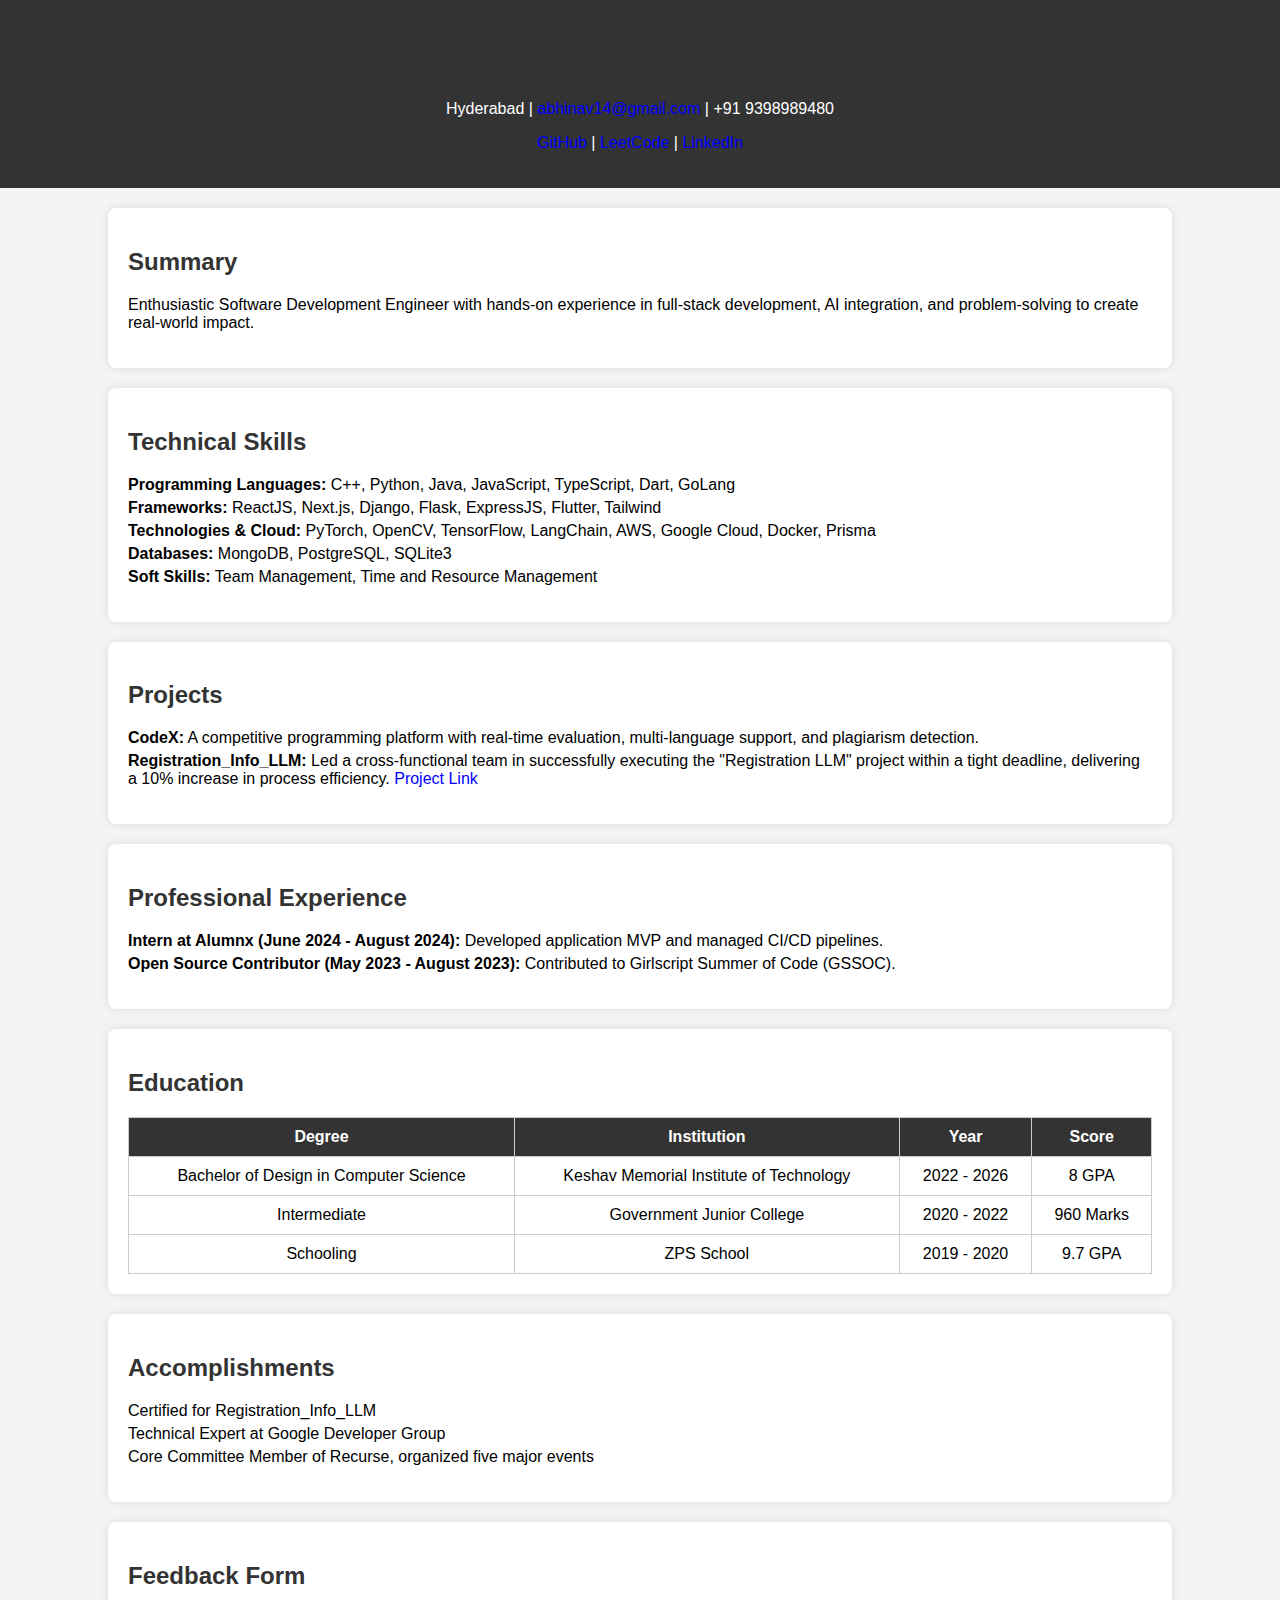
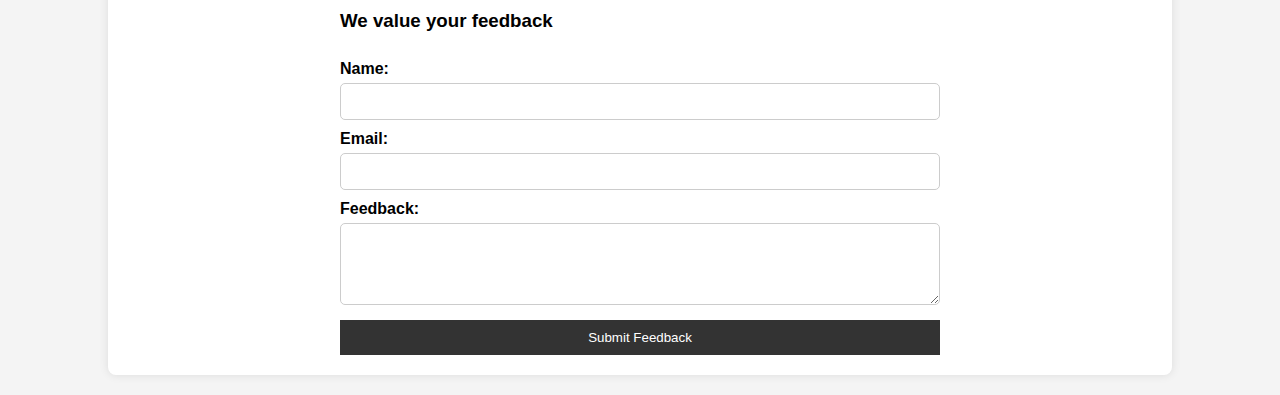
<file: index.html>
<!DOCTYPE html>
<html lang="en">
<head>
    <meta charset="UTF-8">
    <meta name="viewport" content="width=device-width, initial-scale=1.0">
    <title>R ABHINAV - Portfolio & Feedback</title>
    <link rel="stylesheet" href="styles.css">
</head>
<body>

    <header>
        <h1>R ABHINAV</h1>
        <p>Hyderabad | <a href="mailto:abhinav14@gmail.com">abhinav14@gmail.com</a> | +91 9398989480</p>
        <p>
            <a href="http://www.github.com/ishaq67">GitHub</a> | 
            <a href="https://leetcode.com/u/ishaq67/">LeetCode</a> | 
            <a href="https://www.linkedin.com/in/ishaq67">LinkedIn</a>
        </p>
    </header>

    <section>
        <h2>Summary</h2>
        <p>Enthusiastic Software Development Engineer with hands-on experience in full-stack development, AI integration, and problem-solving to create real-world impact.</p>
    </section>

    <section>
        <h2>Technical Skills</h2>
        <ul>
            <li><strong>Programming Languages:</strong> C++, Python, Java, JavaScript, TypeScript, Dart, GoLang</li>
            <li><strong>Frameworks:</strong> ReactJS, Next.js, Django, Flask, ExpressJS, Flutter, Tailwind</li>
            <li><strong>Technologies & Cloud:</strong> PyTorch, OpenCV, TensorFlow, LangChain, AWS, Google Cloud, Docker, Prisma</li>
            <li><strong>Databases:</strong> MongoDB, PostgreSQL, SQLite3</li>
            <li><strong>Soft Skills:</strong> Team Management, Time and Resource Management</li>
        </ul>
    </section>

    <section>
        <h2>Projects</h2>
        <ul>
            <li><strong>CodeX:</strong> A competitive programming platform with real-time evaluation, multi-language support, and plagiarism detection.</li>
            <li><strong>Registration_Info_LLM:</strong> Led a cross-functional team in successfully executing the "Registration LLM" project within a tight deadline, delivering a 10% increase in process efficiency. 
                <a href="https://github.com/Vijay-123456-beep/Registration_Info_LLM.git">Project Link</a>
            </li>
        </ul>
    </section>

    <section>
        <h2>Professional Experience</h2>
        <ul>
            <li><strong>Intern at Alumnx (June 2024 - August 2024):</strong> Developed application MVP and managed CI/CD pipelines.</li>
            <li><strong>Open Source Contributor (May 2023 - August 2023):</strong> Contributed to Girlscript Summer of Code (GSSOC).</li>
        </ul>
    </section>

    <section>
        <h2>Education</h2>
        <table>
            <tr>
                <th>Degree</th>
                <th>Institution</th>
                <th>Year</th>
                <th>Score</th>
            </tr>
            <tr>
                <td>Bachelor of Design in Computer Science</td>
                <td>Keshav Memorial Institute of Technology</td>
                <td>2022 - 2026</td>
                <td>8 GPA</td>
            </tr>
            <tr>
                <td>Intermediate</td>
                <td>Government Junior College </td>
                <td>2020 - 2022</td>
                <td>960 Marks</td>
            </tr>
            <tr>
                <td>Schooling</td>
                <td>ZPS School </td>
                <td>2019 - 2020</td>
                <td>9.7 GPA</td>
            </tr>
        </table>
    </section>

    <section>
        <h2>Accomplishments</h2>
        <ul>
            <li>Certified for Registration_Info_LLM</li>
            <li>Technical Expert at Google Developer Group</li>
            <li>Core Committee Member of Recurse, organized five major events</li>
        </ul>
    </section>

    <!-- Feedback Section -->
    <section>
        <h2>Feedback Form</h2>
        <div class="feedback-form">
            <h3>We value your feedback</h3>
            <form action="#" method="POST">
                <label for="name">Name:</label>
                <input type="text" id="name" name="name" required>

                <label for="email">Email:</label>
                <input type="email" id="email" name="email" required>

                <label for="feedback">Feedback:</label>
                <textarea id="feedback" name="feedback" rows="4" required></textarea>

                <button type="submit">Submit Feedback</button>
            </form>
        </div>
    </section>

</body>
</html>
</file>
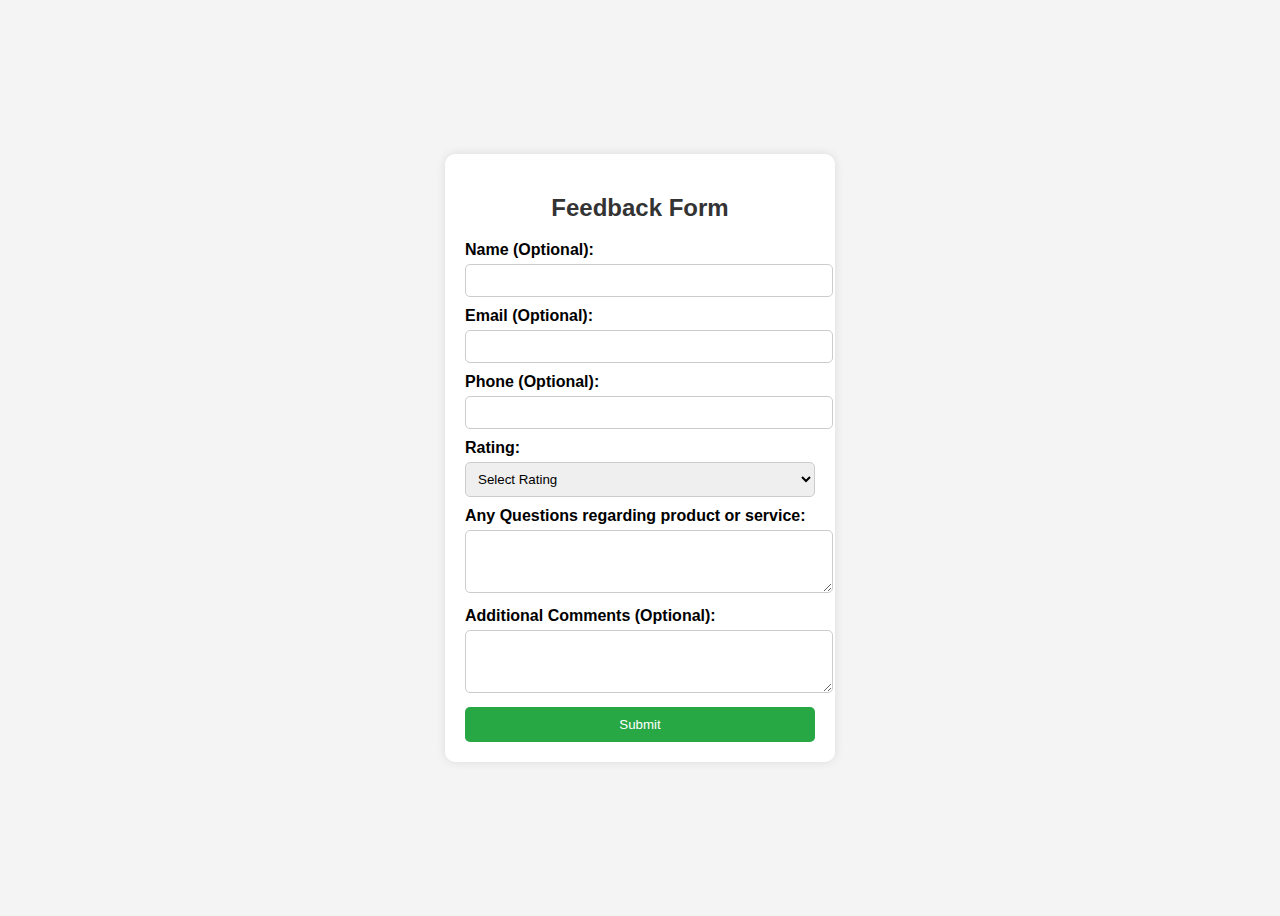
<file: feedback.html>
<!DOCTYPE html>
<html lang="en">
<head>
    <meta charset="UTF-8">
    <meta name="viewport" content="width=device-width, initial-scale=1.0">
    <title>Feedback Form</title>
    <style>
        body {
            font-family: Arial, sans-serif;
            background-color: #f4f4f4;
            display: flex;
            justify-content: center;
            align-items: center;
            height: 100vh;
        }
        .container {
            background: white;
            padding: 20px;
            border-radius: 10px;
            box-shadow: 0 0 10px rgba(0, 0, 0, 0.1);
            width: 350px;
        }
        h2 {
            text-align: center;
            color: #333;
        }
        label {
            font-weight: bold;
        }
        input, textarea, select {
            width: 100%;
            padding: 8px;
            margin: 5px 0 10px;
            border: 1px solid #ccc;
            border-radius: 5px;
        }
        .submit-btn {
            background: #28a745;
            color: white;
            border: none;
            padding: 10px;
            cursor: pointer;
            width: 100%;
            border-radius: 5px;
        }
        .submit-btn:hover {
            background: #218838;
        }
    </style>
</head>
<body>
    <div class="container">
        <h2>Feedback Form</h2>
        <form>
            <label for="name">Name (Optional):</label>
            <input type="text" id="name" name="name">
            
            <label for="email">Email (Optional):</label>
            <input type="email" id="email" name="email">
            
            <label for="phone">Phone (Optional):</label>
            <input type="tel" id="phone" name="phone">
            
            <label for="rating">Rating:</label>
            <select id="rating" name="rating" required>
                <option value="">Select Rating</option>
                <option value="1">1 - Poor</option>
                <option value="2">2 - Fair</option>
                <option value="3">3 - Good</option>
                <option value="4">4 - Very Good</option>
                <option value="5">5 - Excellent</option>
            </select>
            
            <label for="questions">Any Questions regarding product or service:</label>
            <textarea id="questions" name="questions" rows="3" required></textarea>
            
            <label for="comments">Additional Comments (Optional):</label>
            <textarea id="comments" name="comments" rows="3"></textarea>
            
            <button type="submit" class="submit-btn">Submit</button>
        </form>
    </div>
</body>
</html>
</file>
<file: styles.css>
/* General Styles */
body {
    font-family: Arial, sans-serif;
    margin: 0;
    padding: 0;
    background-color: #f4f4f4;
    text-align: center;
}

header {
    background-color: #333;
    color: white;
    padding: 20px;
}

a {
    color: #00f;
    text-decoration: none;
}

a:hover {
    text-decoration: underline;
}

section {
    background: white;
    margin: 20px auto;
    padding: 20px;
    width: 80%;
    box-shadow: 0 0 10px rgba(0, 0, 0, 0.1);
    border-radius: 8px;
    text-align: left;
}

h1, h2 {
    color: #333;
}

ul {
    list-style: none;
    padding: 0;
}

ul li {
    margin: 5px 0;
}

table {
    width: 100%;
    border-collapse: collapse;
}

table, th, td {
    border: 1px solid #ccc;
}

th, td {
    padding: 10px;
    text-align: center;
}

th {
    background-color: #333;
    color: white;
}

/* Feedback Form Styles */
.feedback-form {
    max-width: 600px;
    margin: auto;
    text-align: left;
}

form {
    display: flex;
    flex-direction: column;
}

label {
    font-weight: bold;
    margin-top: 10px;
}

input, textarea {
    padding: 10px;
    margin-top: 5px;
    border: 1px solid #ccc;
    border-radius: 5px;
}

button {
    background-color: #333;
    color: white;
    padding: 10px;
    border: none;
    cursor: pointer;
    margin-top: 15px;
}

button:hover {
    background-color: #555;
}
</file>
